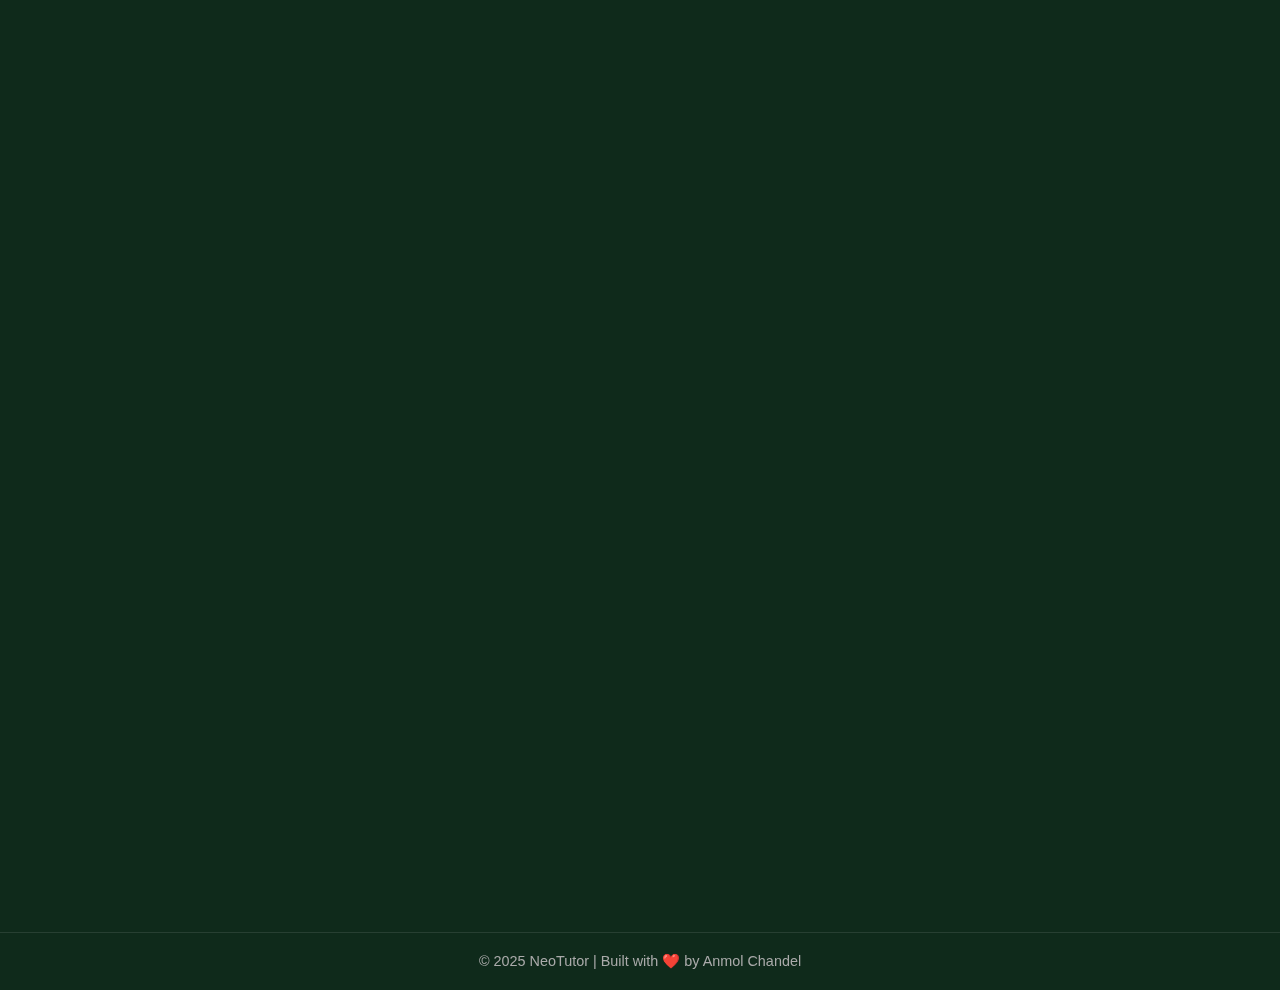
<file: about.html>
<!DOCTYPE html>
<html lang="en">
<head>
  <meta charset="UTF-8">
  <meta name="viewport" content="width=device-width, initial-scale=1.0">
   <meta name="viewport" content="width=device-width, initial-scale=1.0, user-scalable=no, maximum-scale=1.0" />
  <title>About Us | NeoTutor</title>
  <link rel="stylesheet" href="style.css">
</head>
<body>

  <!-- Hero Section -->
  <section class="about-hero">
    <h1 class="fade-in">About <span class="highlight">NeoTutor</span></h1>
    <p class="fade-in delay">Empowering learners with modern education & innovative tech solutions.</p>
  </section>

  <!-- About Content -->
  <section class="about-container">
    <div class="about-card slide-up">
      <h2>Who We Are</h2>
      <p>We are a next-gen learning platform that blends technology with education. 
      Our mission is to make learning engaging, accessible, and effective for everyone.</p>
    </div>

    <div class="about-card slide-up delay">
      <h2>Our Mission</h2>
      <p>To provide students and professionals with high-quality resources, 
      courses, and mentorship that shape the future of education.</p>
    </div>

    <div class="about-card slide-up delay2">
      <h2>Our Vision</h2>
      <p>Building a global learning hub where innovation meets knowledge, 
      helping learners achieve their dreams faster and smarter.</p>
    </div>

    <div class="about-card slide-up delay3">
      <h2>Why Choose Us?</h2>
      <ul>
        <li>✅ Modern & interactive learning</li>
        <li>✅ Expert mentors & guides</li>
        <li>✅ Accessible resources for everyone</li>
        <li>✅ Futuristic approach to education</li>
      </ul>
    </div>
  </section>

  <!-- Footer -->
  <footer>
    <p>© 2025 NeoTutor | Built with ❤️ by Anmol Chandel</p>
  </footer>

  <script src="script.js"></script>
</body>
</html>
</file>
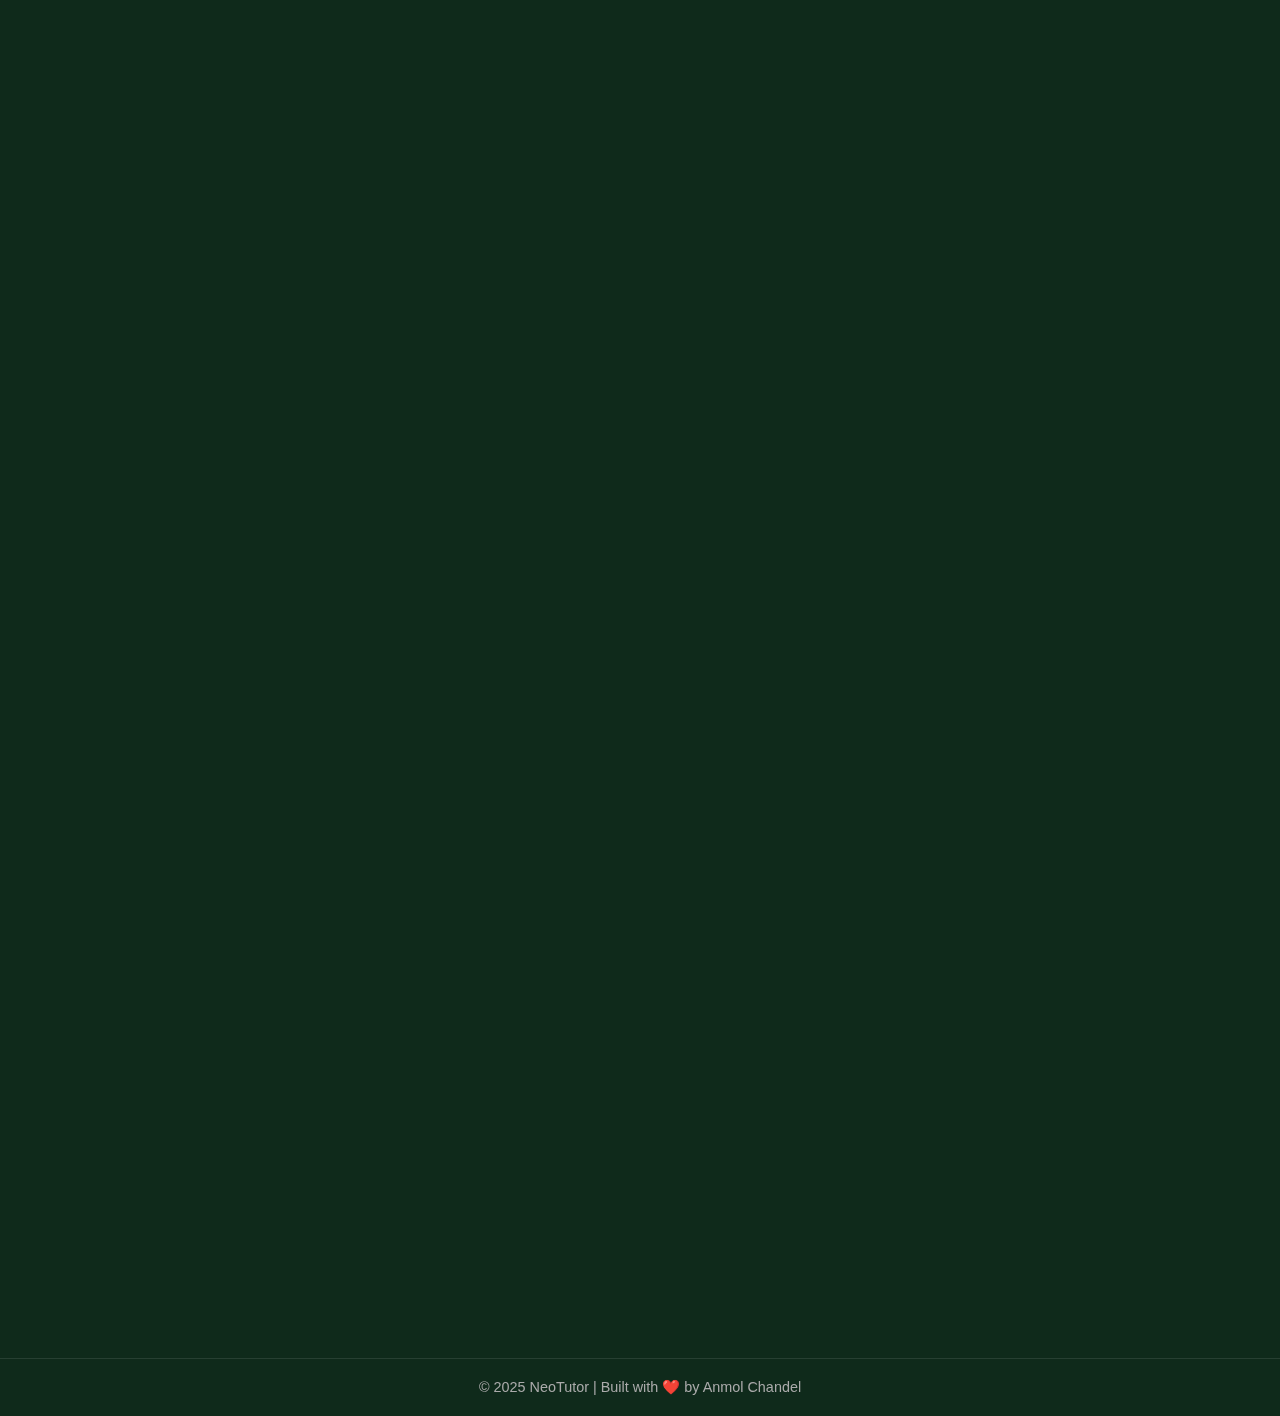
<file: courses.html>
<!DOCTYPE html>
<html lang="en">
<head>
  <meta charset="UTF-8">
  <meta name="viewport" content="width=device-width, initial-scale=1.0">
   <meta name="viewport" content="width=device-width, initial-scale=1.0, user-scalable=no, maximum-scale=1.0" />
  <title>Courses | NeoTutor</title>
  <link rel="stylesheet" href="style.css">
</head>
<body>

  <!-- Hero Section -->
  <section class="course-hero">
    <h1 class="fade-in">Courses <span class="highlight">We Provide</span></h1>
    <p class="fade-in delay">Explore a wide range of courses designed to boost your skills and knowledge for the future.</p>
  </section>

  <!-- Courses Grid -->
  <section class="course-container">
    
    <div class="course-card slide-up">
      <img src="web development 2.png" alt="Web Development">
      <h3>Web Development</h3>
      <p>Learn to build modern, responsive, and dynamic websites using HTML, CSS, JavaScript & frameworks.</p>
      <button class="btn2"  onclick="window.location.href='courseenroll.html'">Enroll Now</button>
    </div>

    <div class="course-card slide-up delay">
      <img src="java.png" alt="Java Programming">
      <h3>Java Programming</h3>
      <p>Master object-oriented programming with Java and develop strong coding fundamentals.</p>
      <button  class="btn2">Enroll Now</button>
    </div>

    <div class="course-card slide-up delay2">
      <img src="python.png" alt="Python & AI">
      <h3>Python & AI</h3>
      <p>Learn Python from basics to advanced AI & ML projects with hands-on examples.</p>
      <button class="btn2">Enroll Now</button>
    </div>

    <div class="course-card slide-up delay3">
      <img src="cyber-security.png" alt="Cyber Security">
      <h3>Cyber Security</h3>
      <p>Understand cyber threats and learn how to protect systems, networks, and data.</p>
      <button class="btn2">Enroll Now</button>
    </div>

    <div class="course-card slide-up delay4">
      <img src="dat science.png" alt="Data Science">
      <h3>Data Science</h3>
      <p>Dive into big data, statistics, and data visualization with real-world case studies.</p>
      <button class="btn2">Enroll Now</button>
    </div>

    <div class="course-card slide-up delay5">
      <img src="app development.png" alt="App Development">
      <h3>Mobile App Development</h3>
      <p>Create Android and iOS apps with Java, Kotlin, and Flutter frameworks.</p>
      <button class="btn2">Enroll Now</button>
    </div>

  </section>

  <!-- Footer -->
  <footer>
    <p>© 2025 NeoTutor | Built with ❤️ by Anmol Chandel</p>
  </footer>

  <script src="script.js"></script>
</body>
</html>
</file>
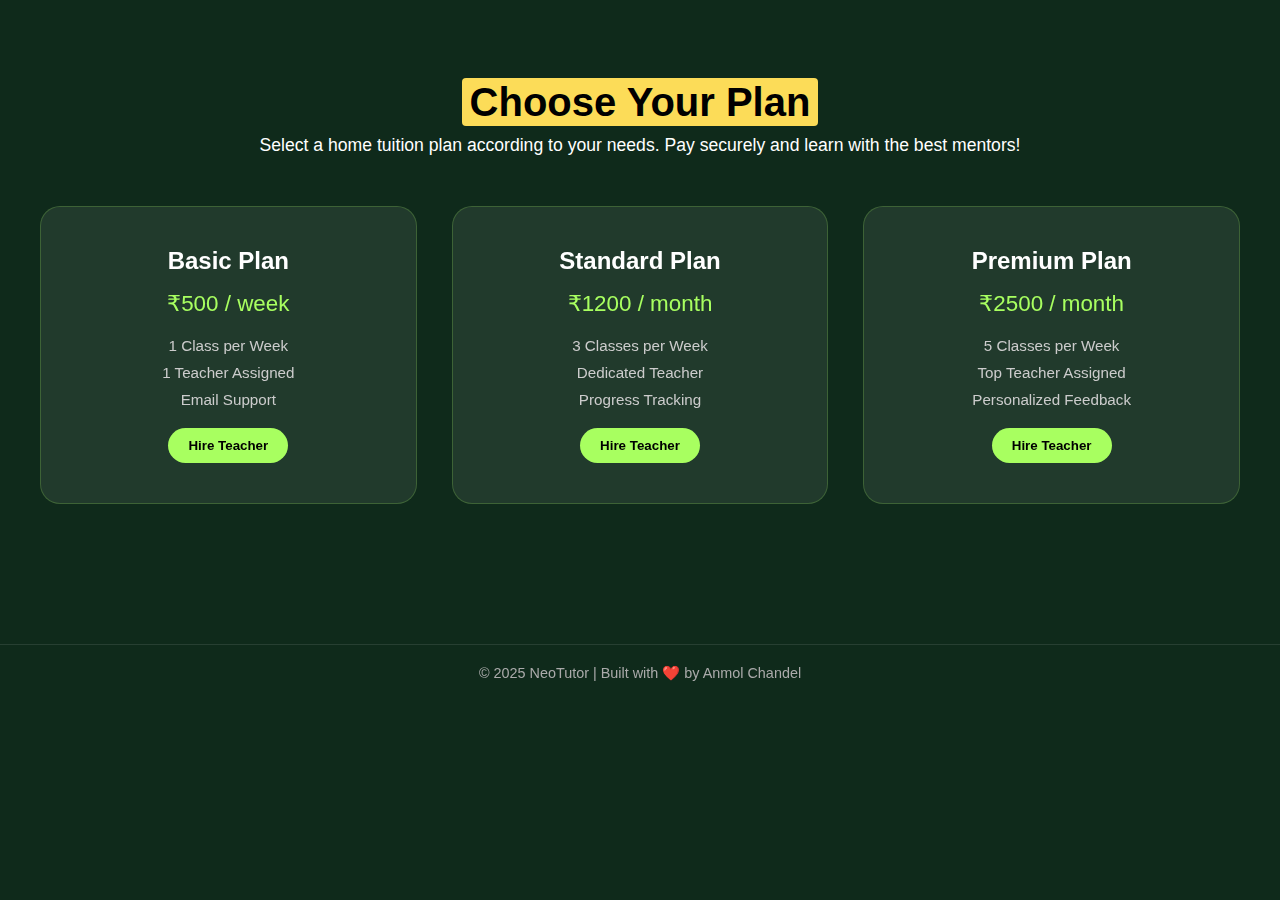
<file: pricing.html>
<!DOCTYPE html>
<html lang="en">
<head>
  <meta charset="UTF-8">
  <meta name="viewport" content="width=device-width, initial-scale=1.0">
  <title>NeoTutor | Pricing</title>
  <link rel="stylesheet" href="style.css">
</head>
<body>

  <!-- Header -->
  

  <!-- Pricing Section -->
  <section class="pricing-section">
    <h1><span class="highlight">Choose Your Plan</span></h1>
    <p class="subtitle">Select a home tuition plan according to your needs. Pay securely and learn with the best mentors!</p>

    <div class="pricing-grid">
      <!-- Basic Plan -->
      <div class="pricing-card">
        <h3>Basic Plan</h3>
        <p class="price">₹500 / week</p>
        <ul>
          <li>1 Class per Week</li>
          <li>1 Teacher Assigned</li>
          <li>Email Support</li>
        </ul>
        <button   class="btn2" onclick="window.location.href='payment.html'" >Hire Teacher</button>
      </div>

      <!-- Standard Plan -->
      <div class="pricing-card">
        <h3>Standard Plan</h3>
        <p class="price">₹1200 / month</p>
        <ul>
          <li>3 Classes per Week</li>
          <li>Dedicated Teacher</li>
          <li>Progress Tracking</li>
        </ul>
        <button class="btn2">Hire Teacher</button>
      </div>

      <!-- Premium Plan -->
      <div class="pricing-card">
        <h3>Premium Plan</h3>
        <p class="price">₹2500 / month</p>
        <ul>
          <li>5 Classes per Week</li>
          <li>Top Teacher Assigned</li>
          <li>Personalized Feedback</li>
        </ul>
        <button class="btn2">Hire Teacher</button>
      </div>
    </div>
  </section>

  <!-- Footer -->
  <footer>
    <p>© 2025 NeoTutor | Built with ❤️ by Anmol Chandel</p>
  </footer>

 

</body>
</html>
</file>
<file: style.css>
* {
      margin: 0;
      padding: 0;
      box-sizing: border-box;
      font-family: 'Inter', sans-serif;
    }

    body {
      background: #0f2a1b;
      color: white;
      overflow-x: hidden;
    }

    header {
      display: flex;
      justify-content: space-between;
      align-items: center;
      padding: 20px 60px;
      background-color: #0f2a1b;
    }

    .logo {
      font-size: 24px;
      font-weight: bold;
    }

    nav ul {
      list-style: none;
      display: flex;
      gap: 30px;
    }

    nav ul li a {
      color: white;
      text-decoration: none;
      font-weight: 500;
      position: relative;
    }

    nav ul li a::after {
      content: "";
      position: absolute;
      width: 0;
      height: 2px;
      background: #a8ff60;
      left: 0;
      bottom: -4px;
      transition: width 0.3s;
    }

    nav ul li a:hover::after {
      width: 100%;
    }

    .btn {
      background: #a8ff60;
      color: black;
      padding: 10px 20px;
      border-radius: 20px;
      border: none;
      font-weight: bold;
      cursor: pointer;
      transition: 0.3s;
    }
    .btn:hover{
        color: #fff ;
        transform: scale(1.05);
    }

 

/* Menu Toggle Base */
.menu-toggle {
  width: 32px;
  height: 26px;
  position: relative;
  cursor: pointer;
  display: none;
  transition: transform 0.3s ease;
}

.menu-toggle span {
  position: absolute;
  height: 3px;
  width: 100%;
  background: #ffffff;
  border-radius: 10px;
  left: 0;
  transition: all 0.4s ease;
}

/* Lines position */
.menu-toggle span:nth-child(1) { top: 0; }
.menu-toggle span:nth-child(2) { top: 11px; }
.menu-toggle span:nth-child(3) { top: 22px; }

/* Animation when active */
.menu-toggle.active span:nth-child(1) {
  transform: rotate(45deg);
  top: 11px;
}

.menu-toggle.active span:nth-child(2) {
  opacity: 0;
}

.menu-toggle.active span:nth-child(3) {
  transform: rotate(-45deg);
  top: 11px;
}

/* Show toggle only on mobile */
@media (max-width: 768px) {
  .menu-toggle { display: block; }
}

























 .hero-section {
      padding: 60px 20px;
      text-align: center;
    }

    .hero-section h1 {
      font-size: 2.8rem;
      max-width: 800px;
      margin: auto;
      line-height: 1.4;
    }

    .highlight {
      background: #fcdc58;
      color: black;
      padding: 2px 8px;
      border-radius: 4px;
    }

    .highlight.green {
      background: #7df77a;
    }

    .image-layout {
      margin-top: 60px;
      display: flex;
      justify-content: center;
      align-items: center;
      flex-wrap: wrap;
      gap: 20px;
      position: relative;
    }

    .student-tile {
      width: 160px;
      height: 200px;
      border-radius: 20px;
      overflow: hidden;
      display: flex;
      align-items: center;
      justify-content: center;
      transition: transform 0.5s ease;
    }

    .student-tile img {
      width: 100%;
      height: 100%;
      object-fit: fill;
    }

    .student-tile:hover {
      transform: scale(1.05);
    }

    .center-tile {
      width: 220px;
      height: 280px;
      background: #ffb347;
      z-index: 10;
    }

    .testimonial {
      margin-top: 30px;
      text-align: center;
      font-style: italic;
      color: #ccc;
      max-width: 700px;
      margin-inline: auto;
    }


     @media (max-width: 768px) {
      .hero-section h1 {
        font-size: 1.8rem;
        padding: 0 10px;
      }
      .image-layout {
        flex-direction: column;
        align-items: center;
      }
    }


/* brand strips code here  */
   .brand-strip {
      /* background: #0f2a1b; */
      background: transparent;
      padding: 30px 20px;
      display: flex;
      justify-content: center;
      gap: 40px;
      flex-wrap: wrap;
    }

    .brand-strip img {
      height: 30px;
      opacity: 3.6;
    }



/* cour courses code here  */
  .section {
      padding: 60px 20px;
      text-align: center;
      background:transparent;
      color: #222;
    }

    .section h2 {
      font-size: 2rem;
      margin-bottom: 10px;
      color: white;
    }

    .section p {
      max-width: 600px;
      margin: auto;
      color: #ffffff;
    }

    .categories {
      display: flex;
      justify-content: center;
      gap: 40px;
      flex-wrap: wrap;
      margin-top: 40px;
    }

    .category {
      width: 160px;
      height: 160px;
      border-radius: 50%;
      background: #ffffff;
      display: flex;
      align-items: center;
      justify-content: center;
      flex-direction: column;
      box-shadow: 0 0 5px rgb(0, 0, 0);
    }

    .category h4 {
      margin-top: 10px;
      font-size: 14px;
      color: black;
    }


/* freature section code here  */

    .features {
      background: transparent;
      padding: 60px 20px;
    }

    .features h2 span {
      background: #fcdc58;
      padding: 2px 8px;
      border-radius: 4px;
      
    }


/* make your learning enjoyable code here  */

.features {
  background:transparent;
  padding: 60px 20px;
  text-align: center;
  color: #222;
}

.features h2 {
  font-size: 2rem;
  margin-bottom: 20px;
  color: white;
}

.highlight-box {
  background: #fcdc58;
  padding: 4px 8px;
  border-radius: 4px;
}

.features-subtext {
  max-width: 600px;
  margin: auto;
  color: #fff;
  font-size: 16px;
}

.features-grid {
  display: flex;
  justify-content: center;
  gap: 30px;
  flex-wrap: wrap;
  margin-top: 40px;
}

.feature-box {
  background: white;
  padding: 30px;
  border-radius: 16px;
  box-shadow: 0 0 10px rgba(0,0,0,0.1);
  width: 280px;
  text-align: center;
  transition: transform 0.3s ease;
}

.feature-box:hover {
  transform: translateY(-5px);
}

.feature-box img {
  width: 60px;
  margin-bottom: 15px;
}

.feature-box h4 {
  font-size: 18px;
  color: #222;
  margin-bottom: 10px;
}

.feature-box p {
  font-size: 14px;
  color: #555;
}

/* our popular courses section  code here */

 .popular-courses3, .mentors {
      background: #0f2a1b;
      padding: 60px 20px;
      text-align: center;
    }

    .popular-courses3 h2, .mentors h2 {
      font-size: 2rem;
      margin-bottom: 40px;
    }

    .course-grid3, .mentor-grid {
      display: flex;
      flex-wrap: wrap;
      justify-content: center;
      gap: 30px;
    }

    .course-card3, .mentor-card {
      background: #162f23;
      border-radius: 16px;
      padding: 20px;
      width: 280px;
      color: white;
      box-shadow: 0 0 10px rgba(0,0,0,0.3);
      transition: transform 0.3s;
    }

    .course-card3:hover, .mentor-card:hover {
      transform: translateY(-5px);
    }

    .course-card3 img, .mentor-card img {
      width: 100%;
      border-radius: 12px;
      margin-bottom: 15px;
    }

    .course-card3 h3, .mentor-card h4 {
      margin-bottom: 10px;
    }

    .course-card3 p, .mentor-card p {
      font-size: 14px;
      color: #ccc;
    }


    /* our mentos /teacher's codes here */


    
    /* newsletter section code here */
    
    .newsletter {
      background:transparent;
      padding: 40px;
      text-align: center;
    }

    .newsletter input {
      padding: 10px;
      border: none;
      width: 300px;
      margin-right: 10px;
      border-radius: 6px;
    }

    .newsletter button {
      padding: 10px 20px;
      background:  #a8ff60;
      color: rgb(0, 0, 0);
      border: none;
      border-radius: 6px;
      cursor: pointer;
    }

     .btn2 {
      background: #a8ff60;
      color: black;
      padding: 10px 20px;
      border-radius: 20px;
      border: none;
      font-weight: bold;
      cursor: pointer;
      transition: 0.3s;
    }
    .btn2:hover{
        color: #fff ;
        transform: scale(1.05);
    }




 /* footer section code here  */

  

footer {
  background: transparent;
  backdrop-filter: blur(12px);
  margin-top: 60px;
  padding: 40px 8% 20px;
  color: #ddd;
}

.footer-container {
  display: flex;
  justify-content: space-between;
  flex-wrap: wrap;
  gap: 40px;
}

.footer-about {
  flex: 1;
  min-width: 250px;
}

.footer-about h3 {
  font-size: 1.6rem;
  color: #b5fab4;
  margin-bottom: 10px;
}

.footer-about p {
  max-width: 300px;
  font-size: 0.95rem;
}

.footer-links {
  flex: 1;
  min-width: 200px;
}

.footer-links h4 {
  margin-bottom: 10px;
  font-size: 1.2rem;
  color: #fff;
}

.footer-links ul {
  list-style: none;
}

.footer-links li {
  margin: 6px 0;
}

.footer-links a {
  color: #ccc;
  text-decoration: none;
  transition: 0.3s;
}

.footer-links a:hover {
  color: #a8ff60;
}

.footer-social {
  flex: 1;
  min-width: 200px;
}

.footer-social h4 {
  margin-bottom: 10px;
  font-size: 1.2rem;
  color: #fff;
}

.social-icons {
  display: flex;
  gap: 15px;
}

.social-icons a {
  color: #ddd;
  font-size: 1.3rem;
  transition: 0.3s;
}

.social-icons a:hover {
  color: #a8ff60;
  transform: scale(1.2);
}

.footer-bottom {
  margin-top: 20px;
  text-align: center;
  font-size: 0.9rem;
  color: #aaa;
  border-top: 1px solid rgba(255,255,255,0.1);
  padding-top: 15px;
}

/* Responsive Footer */
@media (max-width: 768px) {
  .footer-container {
    flex-direction: column;
    text-align: center;
  }

  .social-icons {
    justify-content: center;
  }
  
}




/* ...Keep your original styles above unchanged... */

/* Responsive adjustments */
@media (max-width: 1024px){
  .image-layout {
    gap: 15px;
  }
}

@media (max-width: 768px){
  .hero-section h1 {
    font-size: 1.8rem;
    padding: 0 15px;
  }

  .image-layout {
    flex-direction: column;
  }

  .student-tile, .center-tile {
    width: 80vw;
    max-width: 300px;
    height: auto;
  }

  .student-tile img, .center-tile img {
    height: auto;
  }

  .testimonial {
    padding: 0 10px;
    font-size: 0.9rem;
    
  }

  .categories {
    gap: 20px;
  }

  .category {
    width: 120px;
    height: 120px;
  }

  .category h4 {
    font-size: 12px;
  }

  .features-grid {
    justify-content: center;
    gap: 20px;
  }

  .course-grid, .mentor-grid {
    
    gap: 20px;
    justify-content: center
    ;
  }

  .newsletter input {
    width: 70%;
    margin-bottom: 10px;
  }

  .newsletter button {
    width: 70%;
  }
}

/* Smooth animations */
.course-card, .mentor-card, .feature-box, .category, .student-tile {
  transition: transform 0.4s ease, box-shadow 0.3s ease;
}

.course-card:hover, .mentor-card:hover, .feature-box:hover, .category:hover, .student-tile:hover {
  transform: translateY(-5px) scale(1.05);
}

/* Hamburger menu */
@media (max-width: 700px){
  nav {
    position: absolute;
    top: 65px;
    left: 0;
    width: 100%;
    background: #133e2a;
    max-height: 0;
    overflow: hidden;
    border-radius: 0 0 12px 12px;
    transition: max-height 0.45s ease;
  }

  nav.active {
    max-height: 500px;
  }

  nav ul {
    flex-direction: column;
    gap: 20px;
    padding: 15px 0;
    text-align: center;
  }

  .btn { display: none; }
  .menu-toggle { display: block; }
}




@media (max-width: 768px){
    .menu-toggle {
    display: block;
  }
}










/* about us page code here  */

/* Hero Section */
.about-hero {
  text-align: center;
  padding: 80px 20px;
}
.about-hero h1 {
  font-size: 2.5rem;
  margin-bottom: 15px;
}
.highlight {
  background: #a8ff60;
  color: black;
  padding: 2px 8px;
  border-radius: 4px;
}
.about-hero p {
  font-size: 1.2rem;
  color: #ccc;
  max-width: 600px;
  margin: auto;
}

/* About Container */
.about-container {
  display: flex;
  flex-wrap: wrap;
  justify-content: center;
  gap: 30px;
  padding: 60px 20px;
}
.about-card {
  background: #162f23;
  border-radius: 16px;
  padding: 30px;
  width: 300px;
  min-height: 200px;
  color: #eee;
  text-align: center;
  box-shadow: 0 0 12px rgba(0,0,0,0.4);
  transition: transform 0.3s ease, box-shadow 0.3s ease;
  opacity: 0;
  transform: translateY(50px);
}
.about-card:hover {
  transform: translateY(-8px);
  box-shadow: 0 0 18px rgba(168,255,96,0.4);
}
.about-card h2 {
  color: #a8ff60;
  margin-bottom: 15px;
}
.about-card ul {
  list-style: none;
  padding: 0;
  text-align: left;
}
.about-card ul li {
  margin-bottom: 8px;
  color: #ccc;
}

/* Footer */
 
/* Animations */
.fade-in {
  opacity: 0;
  transform: translateY(20px);
  animation: fadeIn 1.2s forwards;
}
.fade-in.delay {
  animation-delay: 0.5s;
}
.slide-up {
  animation: slideUp 1s forwards;
}
.slide-up.delay {
  animation-delay: 0.4s;
}
.slide-up.delay2 {
  animation-delay: 0.8s;
}
.slide-up.delay3 {
  animation-delay: 1.2s;
}

@keyframes fadeIn {
  to { opacity: 1; transform: translateY(0); }
}
@keyframes slideUp {
  to { opacity: 1; transform: translateY(0); }
}

/* Responsive */
@media(max-width:768px) {
  .about-container {
    flex-direction: column;
    align-items: center;
  }
  .about-card {
    width: 90%;
  }
  .about-hero h1 {
    font-size: 2rem;
  }
  .mentors-container{
    align-items: center;
  }
}










/* coursre page code here  */

/* Hero Section */
.course-hero {
  text-align: center;
  padding: 80px 20px;
}
.course-hero h1 {
  font-size: 2.5rem;
  margin-bottom: 15px;
}
.highlight {
  background: #a8ff60;
  color: black;
  padding: 2px 8px;
  border-radius: 4px;
}
.course-hero p {
  font-size: 1.2rem;
  color: #ccc;
  max-width: 650px;
  margin: auto;
}

/* Courses Grid */
.course-container {
  display: flex;
  flex-wrap: wrap;
  justify-content: center;
  gap: 30px;
  padding: 60px 20px;
}
.course-card {
  background: #162f23;
  border-radius: 16px;
  padding: 20px;
  width: 300px;
  color: white;
  text-align: center;
  box-shadow: 0 0 12px rgba(0,0,0,0.4);
  transition: transform 0.3s ease, box-shadow 0.3s ease;
  opacity: 0;
  transform: translateY(50px);
}
.course-card:hover {
  transform: translateY(-8px);
  box-shadow: 0 0 18px rgba(168,255,96,0.4);
}
.course-card img {
  width: 100%;
  border-radius: 12px;
  margin-bottom: 15px;
}
.course-card h3 {
  color: #a8ff60;
  margin-bottom: 10px;
}
.course-card p {
  font-size: 14px;
  color: #ccc;
  margin-bottom: 15px;
}
.btn2 {
  background: #a8ff60;
  color: black;
  padding: 10px 20px;
  border-radius: 20px;
  border: none;
  font-weight: bold;
  cursor: pointer;
  transition: 0.3s;
}
.btn2:hover {
  color: white;
  transform: scale(1.05);
}

/* Footer */
footer {
  text-align: center;
  padding: 20px;
  font-size: 0.9rem;
  color: #aaa;
  border-top: 1px solid rgba(255,255,255,0.1);
}

/* Animations */
.fade-in {
  opacity: 0;
  transform: translateY(20px);
  animation: fadeIn 1.2s forwards;
}
.fade-in.delay { animation-delay: 0.5s; }
.slide-up { animation: slideUp 1s forwards; }
.slide-up.delay { animation-delay: 0.4s; }
.slide-up.delay2 { animation-delay: 0.8s; }
.slide-up.delay3 { animation-delay: 1.2s; }
.slide-up.delay4 { animation-delay: 1.6s; }
.slide-up.delay5 { animation-delay: 2s; }

@keyframes fadeIn {
  to { opacity: 1; transform: translateY(0); }
}
@keyframes slideUp {
  to { opacity: 1; transform: translateY(0); }
}

/* Responsive */
@media(max-width:768px) {
  .course-container {
    flex-direction: column;
    align-items: center;
  }
  .course-card {
    width: 90%;
  }
  .course-hero h1 {
    font-size: 2rem;
  }
  
}











/* mentor page code here  */
 
.mentors-section {
  padding: 80px 20px;
}
.mentor-id {
      display: inline-block;
      margin-top: 8px;
      padding: 6px 12px;
      font-size: 0.9rem;
      font-weight: bold;
      color: #0f2a1b;
      background: #a8ff60;
      border-radius: 20px;
    }

.mentors-section h1 {
  font-size: 2.5rem;
  margin-bottom: 10px;
}
 .highlight {
  background: #fcdc58;
  color: black;
  padding: 2px 8px;
  border-radius: 4px;
  animation: pulseBg 1.2s 1.5s infinite;
}

.highlight.green {
  background: #7df77a;
}

.subtitle {
  font-size: 1.1rem;
  margin-bottom: 50px;
  color: #ffffff;
}

/* Grid */
.mentors-grid1 {
  display: grid;
  grid-template-columns: repeat(auto-fit, minmax(260px, 1fr));
  gap: 35px;
  max-width: 1200px;
  margin: 0 auto;
}

/* Mentor Card */
.mentor-card1 {
  background: rgba(255, 255, 255, 0.08);
  backdrop-filter: blur(12px);
  border-radius: 20px;
  padding: 40px 25px;
  transition: transform 0.4s ease, box-shadow 0.4s ease;
  border: 1px solid rgba(0, 255, 224, 0.2);
}

.mentor-card1:hover {
  transform: translateY(-10px) scale(1.03);
  box-shadow: 0 0 25px rgba(0, 255, 224, 0.3);
}

/* Mentor Image */
.mentor-img1 {
  width: 130px;
  height: 130px;
  margin: 0 auto 20px;
  border-radius: 50%;
  overflow: hidden;
  border: 3px solid #00000070;
  box-shadow: 0 0 15px rgba(0,255,224,0.3);
}

.mentor-img1 img {
  width: 100%;
  height: 100%;
  object-fit: cover;
  display: block;
}

/* Mentor Name & Role */
.mentor-card1 h3 {
  margin: 10px 0 5px;
  font-size: 1.4rem;
  color: #fff;
}

.mentor-card1 p {
  font-size: 1rem;
  color: #a8ff60;
}













/* pricing page code here  */

 /* Pricing Section */
.pricing-section {
  padding: 80px 20px;
  text-align: center;
}
.pricing-section h1 { font-size: 2.5rem; margin-bottom: 10px; }
.pricing-section .highlight {
  background: #fcdc58;
  color: black;
  padding: 2px 8px;
  border-radius: 4px;
}
.subtitle {
  font-size: 1.1rem;
  margin-bottom: 50px;
  color: #fff;
}

/* Pricing Grid */
.pricing-grid {
  display: grid;
  grid-template-columns: repeat(auto-fit, minmax(260px, 1fr));
  gap: 35px;
  max-width: 1200px;
  margin: 0 auto;
}

/* Pricing Card */
.pricing-card {
  background: rgba(255,255,255,0.08);
  backdrop-filter: blur(12px);
  border-radius: 20px;
  padding: 40px 25px;
  border: 1px solid rgba(168,255,96,0.2);
  transition: transform 0.4s ease, box-shadow 0.4s ease;
}
.pricing-card:hover {
  transform: translateY(-10px) scale(1.03);
  box-shadow: 0 0 25px rgba(168,255,96,0.3);
}
.pricing-card h3 {
  color: #fff;
  margin-bottom: 15px;
  font-size: 1.5rem;
}
.pricing-card .price {
  color: #a8ff60;
  font-size: 1.4rem;
  margin-bottom: 20px;
}
.pricing-card ul {
  list-style: none;
  padding: 0;
  margin-bottom: 20px;
}
.pricing-card ul li {
  color: #ccc;
  font-size: 0.95rem;
  margin-bottom: 10px;
}
.pricing-card button.btn2 {
  padding: 10px 20px;
  border-radius: 20px;
  border: none;
  font-weight: bold;
  cursor: pointer;
  background: #a8ff60;
  color: black;
  transition: 0.3s;
}
.pricing-card button.btn2:hover {
  color: #fff;
  transform: scale(1.05);
}

/* Responsive */
@media(max-width:768px){
  .pricing-grid { grid-template-columns: 1fr; }
}
















/* study material page code here  */
 /* Study Material Hero Section */
.study-material-hero {
  text-align: center;
  padding: 50px 20px;
  background: transparent;
}

.study-material-hero h1 {
  font-size: 2rem;
  margin-bottom: 15px;
}

.study-material-hero p {
  margin-bottom: 25px;
  font-size: 1.1rem;
}

.search-bar {
  display: flex;
  justify-content: center;
  max-width: 600px;
  margin: auto;
}

.search-bar input {
  width: 80%;
  padding: 12px 15px;
  border-radius: 8px 0 0 8px;
  border: 1px solid #ccc;
  font-size: 1rem;
}

.search-bar button {
  padding: 12px;
  border-radius: 0 8px 8px 0;
  border: 1px solid #ccc;
  background-color: #a8ff60;
  cursor: pointer;
  font-size: 1.2rem;
  transition: 0.3s;
}

.search-bar button:hover {
  background-color: #89e338;
}

.categories-list {
  margin-top: 25px;
  display: flex;
  flex-wrap: wrap;
  justify-content: center;
  gap: 10px;
}

.category-btn {
  padding: 10px 18px;
  border: none;
  background: #133e2a;
  color: white;
  border-radius: 8px;
  cursor: pointer;
  transition: 0.3s;
}

.category-btn:hover {
  background: #1d6a3b;
}

/* Results Grid */
.study-results {
  padding: 50px 20px;
  text-align: center;
}

.study-results h2 {
  margin-bottom: 30px;
  font-size: 1.8rem;
}

.results-grid {
  display: grid;
  grid-template-columns: repeat(auto-fit, minmax(220px, 1fr));
  gap: 20px;
}

.result-card {
  padding: 20px;
  border-radius: 12px;
  background: #ffffff;
  box-shadow: 0 4px 8px rgba(0,0,0,0.1);
  transition: transform 0.3s;
  text-align: left;
}

.result-card:hover {
  transform: translateY(-5px);
}

.result-card h3 {
  margin-bottom: 10px;
  font-size: 1.1rem;
}

.result-card p {
  font-size: 0.95rem;
  color: #555;
}

/* Responsive */
@media(max-width: 768px){
  .study-material-hero h1 {
    font-size: 1.6rem;
  }

  .study-material-hero p {
    font-size: 1rem;
  }

  .search-bar input {
    width: 70%;
  }

  .results-grid {
    grid-template-columns: 1fr;
  }
}















/* payment section page code here  */

 /* Payment Section */
.payment-section {
  display: flex;
  justify-content: center;
  align-items: center;
  padding: 80px 20px;
  min-height: calc(100vh - 160px);
  flex-direction: column;
  text-align: center;
}

.heading {
  font-size: 1.8rem;
  margin-bottom: 35px;
  line-height: 1.4;
  color: #fff;
  text-align: center;
  width: 100%;
}

.payment-card {
  background: rgba(255,255,255,0.08);
  backdrop-filter: blur(12px);
  border-radius: 20px;
  padding: 40px 30px;
  max-width: 550px;
  width: 100%;
  border: 1px solid rgba(168,255,96,0.2);
  box-shadow: 0 0 20px rgba(168,255,96,0.1);
  transition: transform 0.4s ease, box-shadow 0.4s ease;
  animation: fadeInUp 0.8s ease forwards;
  text-align: center;
  margin: 0 auto;
}

.payment-card:hover {
  transform: translateY(-5px) scale(1.02);
  box-shadow: 0 0 25px rgba(168,255,96,0.3);
}

.payment-card h2 {
  text-align: center;
  color: #fff;
  margin-bottom: 10px;
}

.payment-card p {
  text-align: center;
  color: #ccc;
  margin-bottom: 25px;
  font-size: 1rem;
}

@keyframes fadeInUp {
  from { opacity: 0; transform: translateY(30px); }
  to { opacity: 1; transform: translateY(0); }
}

.form-group {
  display: flex;
  flex-direction: column;
  margin-bottom: 20px;
}

.form-group label {
  color: #a8ff60;
  margin-bottom: 6px;
  font-weight: 500;
  text-align: left;
}

.form-group input {
  padding: 12px 15px;
  border-radius: 8px;
  border: none;
  outline: none;
  background: #162f23;
  color: white;
  transition: 0.3s;
}

.form-group input:focus {
  box-shadow: 0 0 8px rgba(168,255,96,0.5);
}

/* Responsive */
@media(max-width:768px) {
  .payment-card {
    padding: 30px 20px;
  }

  .heading {
    font-size: 1.4rem;
    margin-bottom: 25px;
  }

  .form-group label {
    text-align: center;
  }

  .form-group input {
    text-align: center;
  }
}
</file>
